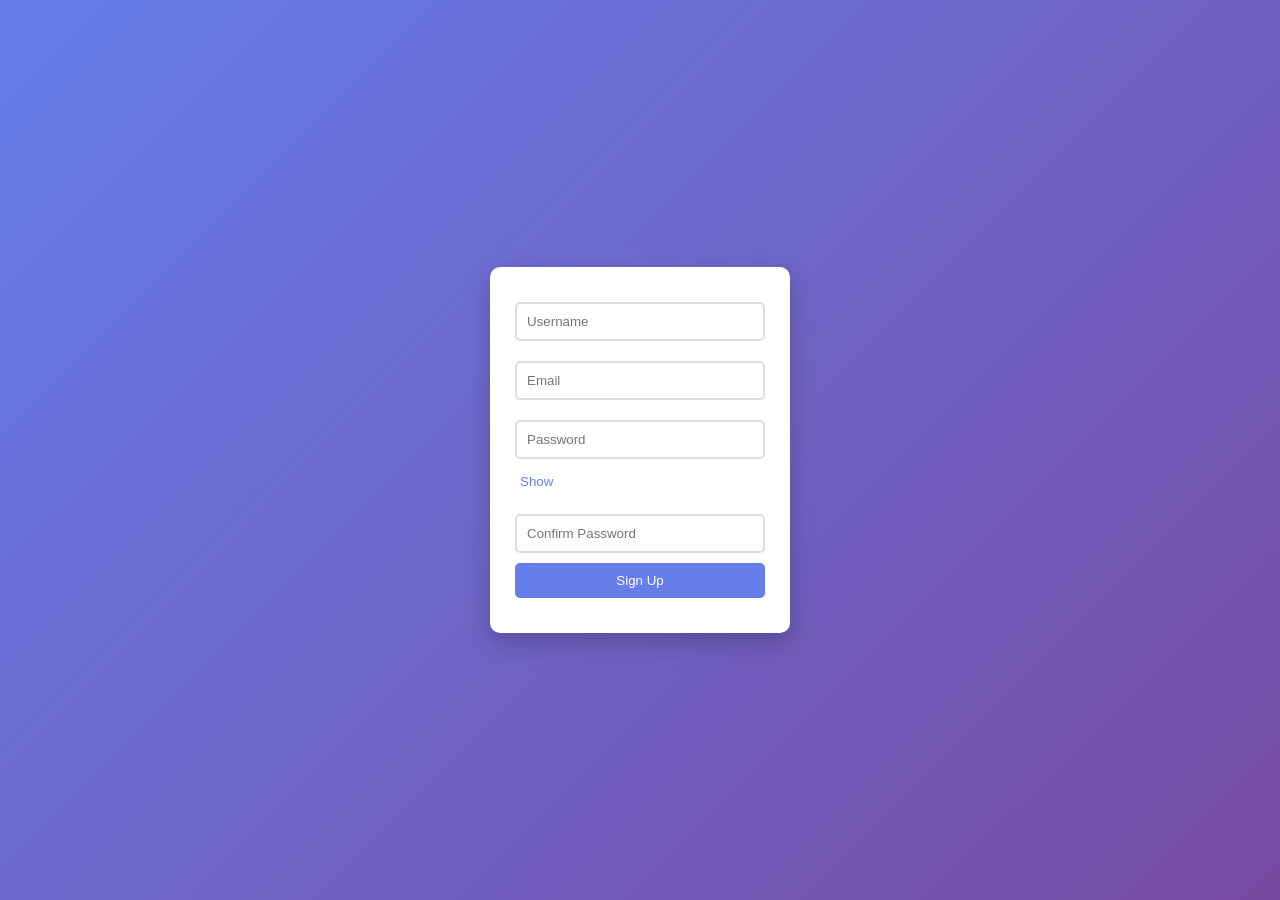
<file: project 2 login page using js/LOGIN PAGE.html>
<!-- <!DOCTYPE html>
<html lang="en">
<head>
    <meta charset="UTF-8">
    <meta name="viewport" content="width=device-width, initial-scale=1.0">
    <title>Document</title>
</head>
<body>
    <h1 class="box">Hello</h1>
<h1 class="box">Hello</h1>
<h1 class="box">Hello</h1>
<button id="button-1">click meee </button>    

<script src="scrpit.js"></script>
</body>
</html> -->

<!-- <!DOCTYPE html>
<html lang="en">
<head>
    <meta charset="UTF-8">
    <title>DOM Mini Project</title>
    <link rel="stylesheet" href="style1.css">
</head>
<body>

    <h1>Interactive Boxes</h1>

    <div id="container">
        <div class="box">Box 1</div>
        <div class="box">Box 2</div>
        <div class="box">Box 3</div>
    </div>

    <div class="buttons">
        <button id="button-1">Change Text & Color</button>
        <button id="button-2">Toggle Big Class</button>
        <button id="button-3">Add New Box</button>
    </div>

    <script src="scrpit.js"></script>
</body>
</html> -->

<!-- <!DOCTYPE html>
<html lang="en">
<head>
    <link rel="stylesheet" href="style1.css">
    <meta charset="UTF-8">
    <meta name="viewport" content="width=device-width, initial-scale=1.0">
    <title>Document</title>
</head>
<body>
    <input id="inputBox" placeholder="Type here">
    <hr>
     <h1 id="output">Nothing yet</h1>
    <button id="bn-1">Show Text</button>
    <button id="bn-2">UpperCase</button>
    <button id="bn-3">LownerCase</button>
    <button id="bn-4">Clear</button>
    <button id="bn-5">TextLength</button>
   
    <script src="scrpit.js"></script>
</body>
</html> -->

<!-- <!DOCTYPE html>
<html lang="en">
<head>
    <meta charset="UTF-8">
    <meta name="viewport" content="width=device-width, initial-scale=1.0">
    <title>Document</title>
</head>
<body>
    <form id="secureForm">
  <label for="username">Username:</label>
  <input type="text" id="username" required>
  
  <label for="password">Password:</label>
  <input type="password" id="password" placeholder="Mix letters & numbers">
  
  <button type="submit">Register</button>
  
  <p id="msg"></p>
  <script src="scrpit.js"></script>
</form>
</body>
</html> --> 


<!DOCTYPE html>
<html lang="en">
<head>
    <link rel="stylesheet" href="style1.css">
    <meta charset="UTF-8">
    <meta name="viewport" content="width=device-width, initial-scale=1.0">
    <title>Document</title>
</head>
<body>
    <form id="signupForm">
  <input type="text" id="username" placeholder="Username">
  <input type="text" id="email" placeholder="Email">
  
  <input type="password" id="password" placeholder="Password">
  <button type="button" id="togglePass">Show</button>

  <input type="password" id="confirmPassword" placeholder="Confirm Password">

  <button type="submit">Sign Up</button>
  <p id="message"></p>
</form>


<div id="strengthBar"></div>
<script src="scrpit.js"></script>
</body>
</html>
</file>
<file: project 2 login page using js/style1.css>
/* Reset */
* {
  margin: 0;
  padding: 0;
  box-sizing: border-box;
  font-family: Arial, sans-serif;
}

/* Center the form */
body {
  height: 100vh;
  display: flex;
  justify-content: center;
  align-items: center;
  background: linear-gradient(135deg, #667eea, #764ba2);
}

/* Form container */
form {
  background: white;
  padding: 25px;
  border-radius: 10px;
  width: 300px;
  box-shadow: 0 10px 25px rgba(0,0,0,0.2);
}

/* Inputs */
form input {
  width: 100%;
  padding: 10px;
  margin: 10px 0;
  border: 2px solid #ddd;
  border-radius: 5px;
  outline: none;
  transition: 0.3s;
}

/* Input focus */
form input:focus {
  border-color: #667eea;
}

/* Button */
form button[type="submit"] {
  width: 100%;
  padding: 10px;
  background: #667eea;
  color: white;
  border: none;
  border-radius: 5px;
  cursor: pointer;
  transition: 0.3s;
}

/* Button hover */
form button[type="submit"]:hover {
  background: #5a67d8;
}

/* Toggle button */
#togglePass {
  margin-bottom: 10px;
  padding: 5px;
  background: transparent;
  border: none;
  color: #667eea;
  cursor: pointer;
}

/* Message text */
#message {
  margin-top: 10px;
  font-size: 14px;
  text-align: center;
}

/* Strength bar */
#strengthBar {
  height: 8px;
  width: 0%;
  background: red;
  margin-top: 5px;
  border-radius: 5px;
  transition: 0.3s;
}
</file>
